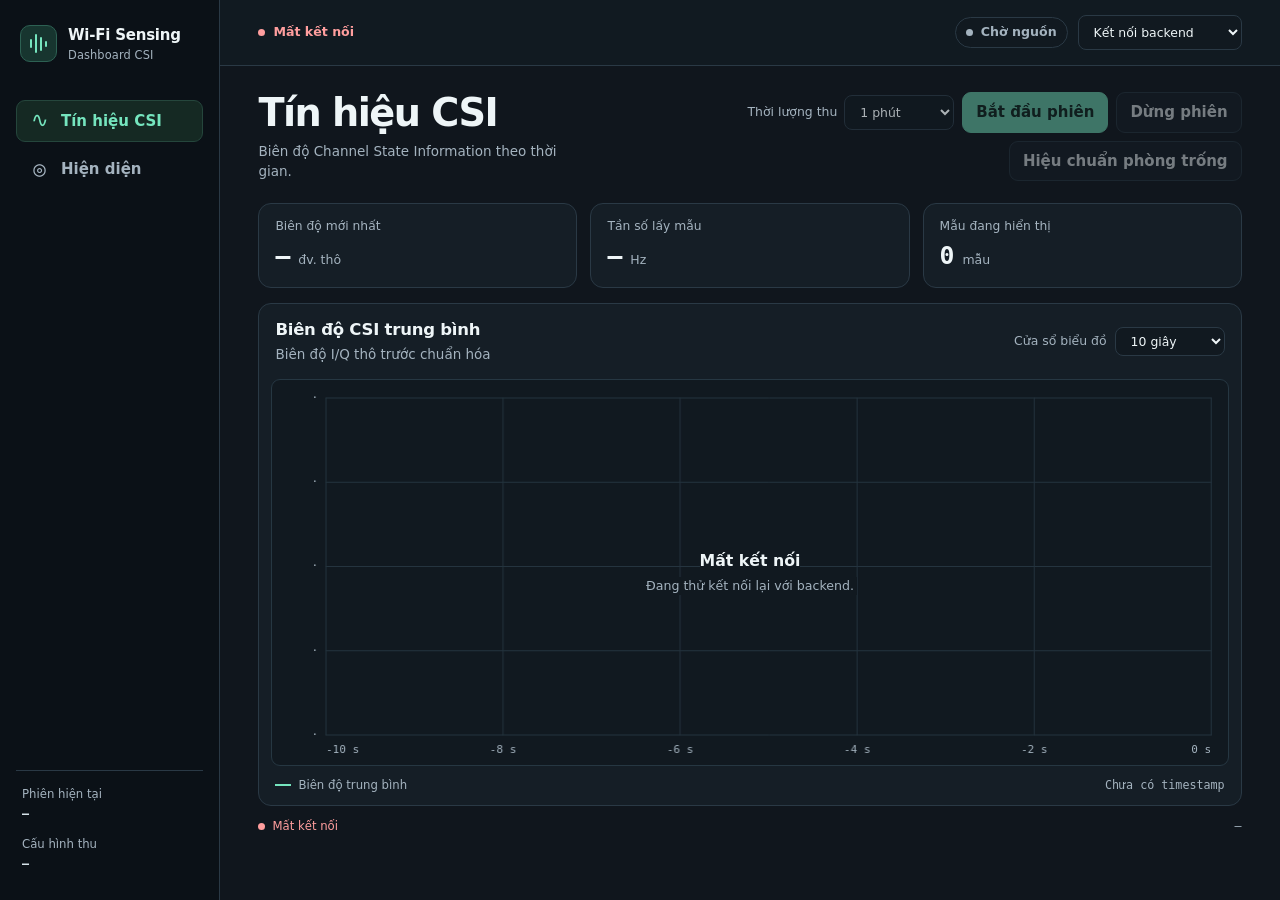
<file: frontend/dashboard/index.html>
<!doctype html>
<html lang="vi">
<head>
  <meta charset="utf-8">
  <meta name="viewport" content="width=device-width, initial-scale=1">
  <meta name="theme-color" content="#10161d">
  <title>Wi-Fi Sensing · Dashboard CSI</title>
  <link rel="icon" href="data:,">
  <link rel="stylesheet" href="./dashboard.css">
  <script type="module" src="./dashboard.js"></script>
</head>
<body>
  <a class="skip-link" href="#main">Đến nội dung</a>
  <div class="app">
    <aside class="sidebar">
      <a class="brand" href="#signal">
        <span class="brand-mark" aria-hidden="true"><i></i><i></i><i></i><i></i></span>
        <span>Wi-Fi Sensing<small>Dashboard CSI</small></span>
      </a>
      <nav class="navigation" aria-label="Màn hình">
        <a id="nav-signal" href="#signal" aria-current="page"><span aria-hidden="true">∿</span>Tín hiệu CSI</a>
        <a id="nav-presence" href="#presence"><span aria-hidden="true">◎</span>Hiện diện</a>
      </nav>
      <div class="sidebar-session">
        <span class="muted">Phiên hiện tại</span>
        <strong class="mono" id="session-id">—</strong>
        <span class="muted">Cấu hình thu</span>
        <strong class="mono" id="capture-info">—</strong>
      </div>
    </aside>

    <div class="workspace">
      <header class="topbar">
        <span class="transport" id="transport" role="status" data-tone="warn">Đang kết nối</span>
        <div class="source-controls">
          <span class="source-tag" id="source-tag" data-source="unknown">Chờ nguồn</span>
          <label class="sr-only" for="source-mode">Chế độ dữ liệu</label>
          <select id="source-mode">
            <option value="backend">Kết nối backend</option>
            <option value="mock">Dữ liệu giả lập</option>
          </select>
        </div>
      </header>

      <main id="main" tabindex="-1">
        <div class="page-heading">
          <div>
            <h1 id="page-title">Tín hiệu CSI</h1>
            <p id="page-description">Biên độ Channel State Information theo thời gian.</p>
          </div>
          <div class="actions" id="session-actions">
            <label class="capture-duration" id="capture-duration-control" for="capture-duration">Thời lượng thu
              <select id="capture-duration" aria-describedby="capture-duration-note" disabled>
                <option value="30">30 giây</option>
                <option value="60" selected>1 phút</option>
                <option value="120">2 phút</option>
              </select>
            </label>
            <button class="primary" type="button" id="start" disabled>Bắt đầu phiên</button>
            <button class="secondary" type="button" id="stop" disabled>Dừng phiên</button>
            <button class="secondary" type="button" id="calibrate-empty" disabled>Hiệu chuẩn phòng trống</button>
            <output class="mono capture-clock" id="capture-clock" aria-label="Thời gian thu còn lại" aria-live="off" hidden></output>
            <p class="capture-duration-note" id="capture-duration-note" hidden></p>
            <p class="capture-duration-note" id="empty-room-note" hidden></p>
          </div>
        </div>
        <div class="notice demo-controls" id="demo-controls" hidden>
          <div><strong>Giả lập</strong><span> · Tín hiệu và tọa độ mẫu</span></div>
          <label for="demo-state">Trạng thái mẫu
            <select id="demo-state">
              <option value="present">Có người</option>
              <option value="empty">Phòng trống</option>
              <option value="waiting">Chờ dữ liệu</option>
              <option value="error">Lỗi mô hình</option>
            </select>
          </label>
        </div>
        <p class="notice error-notice" id="request-error" role="alert" hidden></p>

        <section id="signal-panel" aria-labelledby="page-title">
          <dl class="metrics">
            <div class="panel metric"><dt>Biên độ mới nhất</dt><dd><span id="amplitude">—</span><small>đv. thô</small></dd></div>
            <div class="panel metric"><dt>Tần số lấy mẫu</dt><dd><span id="sample-rate">—</span><small>Hz</small></dd></div>
            <div class="panel metric"><dt>Mẫu đang hiển thị</dt><dd><span id="point-count">0</span><small>mẫu</small></dd></div>
          </dl>

          <article class="panel chart-panel">
            <div class="panel-head">
              <div>
                <h2>Biên độ CSI trung bình</h2>
                <p id="chart-description">Biên độ I/Q thô trước chuẩn hóa</p>
              </div>
              <label class="range-select" for="range">Cửa sổ biểu đồ
                <select id="range">
                  <option value="5">5 giây</option><option value="10" selected>10 giây</option>
                  <option value="20">20 giây</option><option value="30">30 giây</option>
                  <option value="60">1 phút</option><option value="120">2 phút</option>
                </select>
              </label>
            </div>
            <div class="chart-stage" id="chart-stage">
              <canvas id="chart" role="img" aria-label="Biểu đồ biên độ CSI theo thời gian"></canvas>
              <div class="stage-placeholder" id="chart-placeholder">
                <strong id="chart-empty-title">Đang kết nối</strong>
                <span id="chart-empty-note">Đang mở luồng dữ liệu.</span>
              </div>
              <div class="chart-tooltip" id="chart-tooltip" hidden></div>
            </div>
            <footer class="panel-foot">
              <span class="legend"><i class="line-swatch"></i>Biên độ trung bình</span>
              <span id="chart-time" class="mono">Chưa có timestamp</span>
            </footer>
          </article>
        </section>

        <section id="presence-panel" aria-labelledby="page-title" hidden>
          <div class="presence-layout">
            <article class="panel pose-panel">
              <div class="panel-head">
                <div>
                  <h2>Bộ xương 2D</h2>
                  <p id="pose-description">Tọa độ ước lượng thử nghiệm từ CSI</p>
                </div>
                <span class="frame-size mono" id="frame-size">—</span>
              </div>
              <div class="pose-stage">
                <canvas id="skeleton" role="img" aria-label="Bộ xương 2D"></canvas>
                <div class="stage-placeholder" id="pose-placeholder">
                  <strong id="pose-empty-title">Chưa có kết quả</strong>
                  <span id="pose-empty-note">Đang đợi dữ liệu cùng timestamp.</span>
                </div>
              </div>
              <footer class="panel-foot pose-legend">
                <span class="legend"><i class="joint-swatch left"></i>Trái cơ thể</span>
                <span class="legend"><i class="joint-swatch right"></i>Phải cơ thể</span>
                <span id="pose-time" class="mono">Chưa có timestamp</span>
              </footer>
            </article>

            <article class="panel presence-card">
              <h2>Trạng thái trong phòng</h2>
              <div class="verdict" id="verdict" data-tone="neutral">
                <span class="verdict-icon" aria-hidden="true"></span>
                <div>
                  <p id="presence-state" role="status">Chưa có kết quả</p>
                  <p id="presence-note" class="muted">Đang đợi dữ liệu.</p>
                </div>
              </div>
              <div class="probability" id="probability-group" hidden>
                <label for="probability">Điểm hiện diện của mô hình <strong class="mono" id="probability-value">—</strong></label>
                <meter id="probability" min="0" max="1" value="0"></meter>
              </div>
              <dl class="readings">
                <div><dt>Biến thiên CSI</dt><dd id="motion-level" class="mono">—</dd></div>
                <div><dt>Khớp hiển thị</dt><dd id="joint-count" class="mono">—</dd></div>
                <div><dt>Mô hình</dt><dd id="model-version" class="mono">—</dd></div>
                <div><dt>Xử lý tại backend</dt><dd id="backend-latency" class="mono">—</dd></div>
              </dl>
            </article>
          </div>
        </section>

        <footer class="data-status" aria-label="Trạng thái dữ liệu">
          <span id="stream-status" data-tone="neutral" role="status">Chờ dữ liệu</span>
          <span class="mono" id="display-timing">—</span>
        </footer>
      </main>
    </div>
  </div>
</body>
</html>
</file>
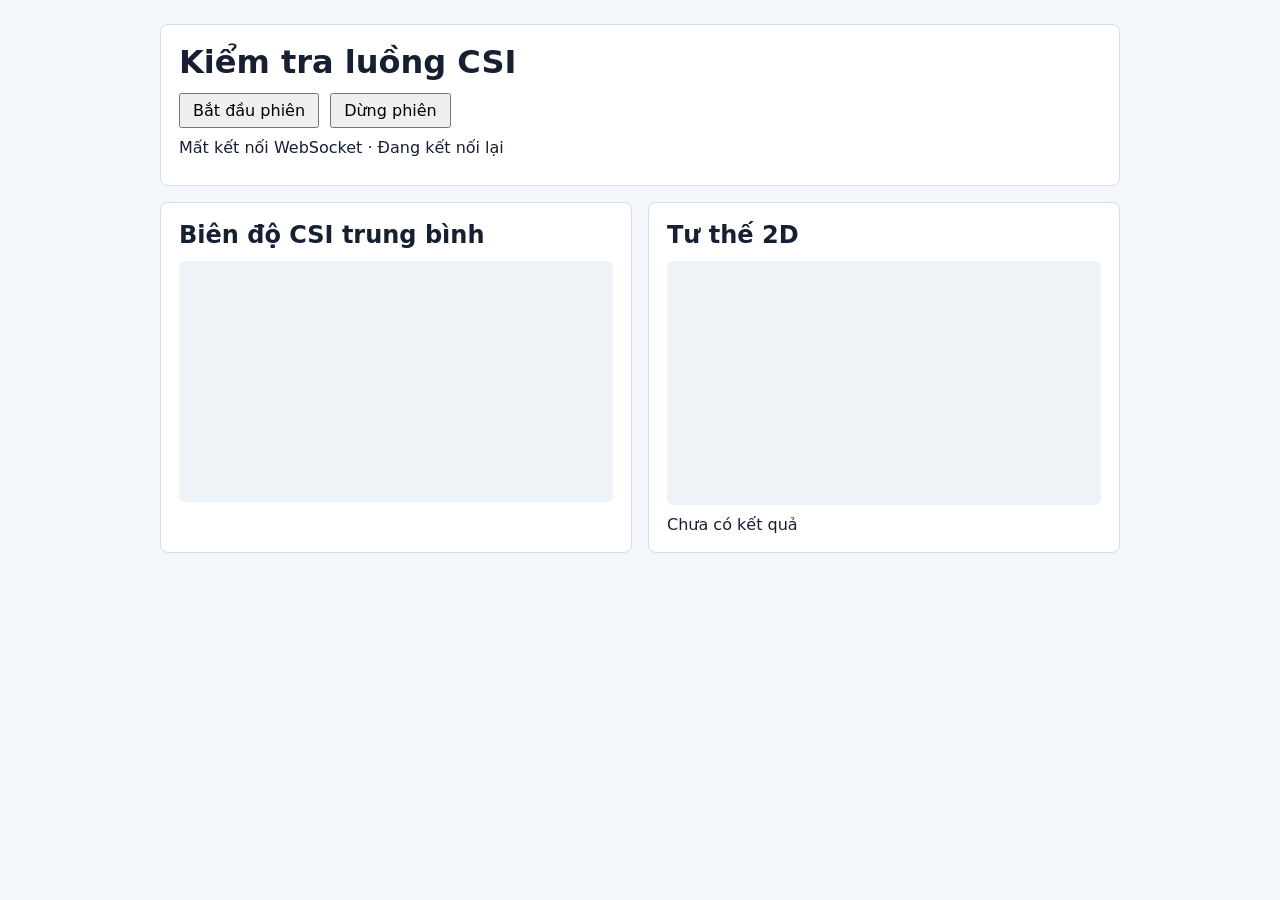
<file: backend/preview.html>
<!doctype html>
<html lang="vi">
<meta charset="utf-8">
<meta name="viewport" content="width=device-width, initial-scale=1">
<link rel="icon" href="data:,">
<title>Kiểm tra luồng CSI</title>
<style>
  body { font: 16px system-ui; background: #f4f7fa; color: #172033; margin: 0 auto; max-width: 960px; padding: 24px; }
  header, section { background: white; border: 1px solid #d6deea; border-radius: 8px; padding: 18px; }
  main { display: grid; grid-template-columns: repeat(auto-fit, minmax(min(100%, 320px), 1fr)); gap: 16px; margin-top: 16px; }
  h1, h2 { margin: 0 0 12px; }
  button { font: inherit; padding: 6px 12px; margin-right: 6px; }
  svg { width: 100%; display: block; background: #eef3f8; border-radius: 6px; }
  output { display: block; margin-top: 10px; overflow-wrap: anywhere; }
</style>
<header>
  <h1>Kiểm tra luồng CSI</h1>
  <button id="start" type="button">Bắt đầu phiên</button>
  <button id="stop" type="button">Dừng phiên</button>
  <output id="status" aria-live="polite">Đang kết nối WebSocket</output>
  <output id="detail"></output>
</header>
<main>
  <section>
    <h2>Biên độ CSI trung bình</h2>
    <svg id="chart" viewBox="0 0 360 200" role="img" aria-label="Biểu đồ biên độ CSI"></svg>
    <output id="chart-range"></output>
  </section>
  <section>
    <h2>Tư thế 2D</h2>
    <svg id="pose" viewBox="0 0 360 202.5" role="img" aria-label="Tọa độ khớp 2D"></svg>
    <output id="presence">Chưa có kết quả</output>
  </section>
</main>
<script>
  const byId = id => document.getElementById(id);
  const stateLabels = {
    idle: 'Chưa chạy', starting: 'Đang tải mô hình', warming_up: 'Đang tích lũy CSI',
    ready: 'Đang cập nhật', insufficient_data: 'Dữ liệu chưa đủ', incompatible: 'Sai cấu hình CSI',
    disconnected: 'Mất nguồn CSI', model_error: 'Lỗi mô hình', source_error: 'Lỗi bản ghi',
    ended: 'Đã phát lại xong', stopped: 'Đã dừng',
  };
  const edges = [[11,12],[11,13],[13,15],[12,14],[14,16],[11,23],[12,24],[23,24],
    [23,25],[25,27],[24,26],[26,28],[27,31],[28,32]];
  let sessionId = null;

  function clearResult() {
    byId('pose').replaceChildren();
    byId('chart').replaceChildren();
    byId('chart-range').textContent = '';
    byId('presence').textContent = 'Chưa có kết quả';
  }

  function draw(target, tag, attrs) {
    const element = document.createElementNS('http://www.w3.org/2000/svg', tag);
    for (const [key, value] of Object.entries(attrs)) element.setAttribute(key, value);
    byId(target).append(element);
  }

  function render(message) {
    if (sessionId !== message.session_id) {
      sessionId = message.session_id;
      clearResult();
    }
    if (message.type === 'status') {
      const source = message.source === 'replay' ? 'Phát lại CSI đã lưu' : 'Thu CSI trực tiếp';
      byId('status').textContent = [source, stateLabels[message.status], message.reason].filter(Boolean).join(' · ');
      if (message.status !== 'ready') {
        clearResult();
        byId('detail').textContent = '';
      }
    } else if (message.type === 'chart') {
      const values = message.points.map(point => point.value);
      const min = Math.min(...values), max = Math.max(...values);
      const first = message.points[0].timestamp_ms;
      const last = message.points.at(-1).timestamp_ms;
      const points = message.points.map(point =>
        `${10 + 340 * (point.timestamp_ms - first) / Math.max(1, last - first)},${190 - 180 * (point.value - min) / (max - min || 1)}`);
      byId('chart').replaceChildren();
      draw('chart', 'polyline', {points: points.join(' '), fill: 'none', stroke: '#145d9c', 'stroke-width': 2});
      byId('chart-range').textContent = `${values.length} mẫu · Biên độ ${min.toFixed(1)}–${max.toFixed(1)}`;
    } else if (message.type === 'pose') {
      const timing = message.timing_ms?.backend;
      byId('detail').textContent = `CSI ${new Date(message.timestamp_ms).toLocaleTimeString('vi-VN')} · Model ${message.model_version}`
        + (Number.isFinite(timing) ? ` · Backend ${timing} ms` : '');
      const probability = Number.isFinite(message.presence_probability)
        ? ` · Điểm mô hình ${(100 * message.presence_probability).toFixed(1)}%` : '';
      byId('presence').textContent = message.calibration_active ? 'Đang lấy nền phòng trống'
        : message.presence_reason === 'EMPTY_REFERENCE_REQUIRED'
        ? 'Cần hiệu chuẩn phòng trống trên dashboard'
        : message.presence_pending ? 'Đang xác nhận có người'
        : `Kết quả ${message.person_present ? 'có người' : 'phòng trống'}${probability}`;
      byId('pose').replaceChildren();
      const joints = new Map(message.keypoints.map(joint => [joint.id, joint]));
      for (const [left, right] of edges) {
        const a = joints.get(left), b = joints.get(right);
        if (a && b) draw('pose', 'line', {x1: a.x_norm * 360, y1: a.y_norm * 202.5,
          x2: b.x_norm * 360, y2: b.y_norm * 202.5, stroke: '#145d9c', 'stroke-width': 2});
      }
      for (const joint of joints.values()) draw('pose', 'circle',
        {cx: joint.x_norm * 360, cy: joint.y_norm * 202.5, r: 2.1, fill: '#1b7875'});
    }
  }

  function connect() {
    const protocol = location.protocol === 'https:' ? 'wss:' : 'ws:';
    const socket = new WebSocket(`${protocol}//${location.host}/ws`);
    socket.onmessage = event => render(JSON.parse(event.data));
    socket.onclose = () => {
      clearResult();
      byId('detail').textContent = '';
      byId('status').textContent = 'Mất kết nối WebSocket · Đang kết nối lại';
      setTimeout(connect, 1000);
    };
  }

  for (const action of ['start', 'stop']) {
    byId(action).onclick = async () => {
      try {
        const response = await fetch(`/api/session/${action}`, {method: 'POST'});
        if (!response.ok) byId('detail').textContent = `Lệnh thất bại (HTTP ${response.status})`;
      } catch {
        byId('detail').textContent = 'Không kết nối được backend';
      }
    };
  }
  connect();
</script>
</html>
</file>
<file: frontend/dashboard/dashboard.css>
:root {
  color-scheme: dark;
  --background: #10161d;
  --sidebar: #0b1117;
  --panel: #151e26;
  --stage: #111920;
  --border: #2a3945;
  --muted: #a4b3bf;
  --ink: #eef5f7;
  --accent: #75e5be;
  --accent-bg: #17352f;
  --amber: #f5c078;
  --error: #ff9e9e;
  --mono: "IBM Plex Mono", Consolas, monospace;
  font: 15px/1.5 Inter, "Segoe UI", system-ui, sans-serif;
}

* { box-sizing: border-box; }
[hidden] { display: none !important; }
body { margin: 0; background: var(--background); color: var(--ink); }
a { color: inherit; text-decoration: none; }
button, select { font: inherit; }
button { cursor: pointer; }
button:disabled { cursor: not-allowed; opacity: .46; }
button:focus-visible, a:focus-visible, select:focus-visible {
  outline: 2px solid var(--accent); outline-offset: 3px;
}
select {
  color: var(--ink); background: var(--stage); border: 1px solid var(--border);
  border-radius: 8px; padding: 8px 30px 8px 11px; max-width: 100%;
}
.sr-only, .skip-link:not(:focus) {
  position: absolute; width: 1px; height: 1px; padding: 0; overflow: hidden;
  clip-path: inset(50%); white-space: nowrap;
}
.skip-link:focus { position: fixed; top: 10px; left: 10px; z-index: 5; background: var(--panel); padding: 10px; }
.mono { font-family: var(--mono); font-variant-numeric: tabular-nums; }
.muted { color: var(--muted); }

.app { display: grid; grid-template-columns: 220px minmax(0, 1fr); min-height: 100vh; }
.sidebar {
  display: flex; flex-direction: column; gap: 36px; min-width: 0; padding: 24px 16px;
  background: var(--sidebar); border-right: 1px solid var(--border);
}
.brand {
  display: flex; align-items: center; gap: 11px; padding-inline: 4px;
  width: fit-content; font-weight: 730; letter-spacing: -.015em;
}
.brand small { display: block; font-size: .76rem; color: var(--muted); font-weight: 500; letter-spacing: .01em; }
.brand-mark {
  width: 37px; height: 37px; display: flex; justify-content: center; align-items: center; gap: 3px;
  background: var(--accent-bg); border: 1px solid #2d6153; border-radius: 10px;
}
.brand-mark i { width: 2px; border-radius: 3px; background: var(--accent); height: 9px; }
.brand-mark i:nth-child(2) { height: 19px; }
.brand-mark i:nth-child(3) { height: 14px; }
.brand-mark i:nth-child(4) { height: 6px; }
.navigation { display: grid; gap: 6px; }
.navigation a {
  display: flex; align-items: center; gap: 11px; min-width: 0;
  color: var(--muted); border: 1px solid transparent; padding: 9px 12px; border-radius: 9px; font-weight: 640;
}
.navigation a:hover { background: #19232c; color: var(--ink); }
.navigation a[aria-current] { background: #152923; color: var(--accent); border-color: #25463c; }
.navigation span { width: 21px; font: 21px/1 var(--mono); text-align: center; }
.sidebar-session {
  display: grid; gap: 3px; margin-top: auto; padding: 15px 6px 2px;
  border-top: 1px solid var(--border); font-size: .78rem;
}
.sidebar-session strong { color: #d7e4ea; overflow-wrap: anywhere; font-size: .78rem; font-weight: 550; }
.sidebar-session strong + span { margin-top: 9px; }

.workspace { min-width: 0; }
.topbar {
  display: flex; align-items: center; justify-content: space-between; gap: 12px;
  min-height: 66px; padding: 10px clamp(18px, 3vw, 42px); border-bottom: 1px solid var(--border);
  background: #111a21;
}
.transport, .source-tag {
  display: inline-flex; align-items: center; gap: 8px; font-size: .84rem; font-weight: 650;
}
.transport::before, .source-tag::before, #stream-status::before {
  content: ""; display: inline-block; width: 7px; height: 7px; flex: none;
  border-radius: 50%; background: currentColor;
}
[data-tone="ok"] { color: var(--accent); }
[data-tone="warn"] { color: var(--amber); }
[data-tone="error"] { color: var(--error); }
[data-tone="neutral"] { color: var(--muted); }
.source-controls { display: flex; align-items: center; flex-wrap: wrap; gap: 10px; justify-content: end; }
.source-controls select { font-size: .83rem; }
.source-tag {
  border: 1px solid var(--border); border-radius: 999px; padding: 5px 10px;
  color: var(--muted); background: var(--stage);
}
.source-tag[data-source="live"] { background: var(--accent-bg); color: var(--accent); border-color: #346456; }
.source-tag[data-source="replay"] { background: #202b40; color: #c0d6ff; border-color: #3a4d6b; }
.source-tag[data-source="mock"] { background: #332b20; color: var(--amber); border-color: #685036; }

main { max-width: 1440px; margin-inline: auto; padding: 26px clamp(18px, 3vw, 42px) 24px; }
h1, h2, p, dl, dd { margin: 0; }
h1 { font-size: clamp(1.85rem, 3.1vw, 2.55rem); line-height: 1.12; font-weight: 740; letter-spacing: -.04em; }
h2 { font-size: 1.1rem; font-weight: 690; letter-spacing: -.014em; }
.page-heading { display: flex; align-items: center; justify-content: space-between; gap: 16px; margin-bottom: 22px; }
.page-heading p, .panel-head p { margin-top: 6px; color: var(--muted); font-size: .9rem; }
.actions { display: flex; flex-wrap: wrap; align-items: center; justify-content: end; gap: 8px; }
.capture-duration { display: inline-flex; align-items: center; gap: 7px; font-size: .83rem; color: var(--muted); }
.page-heading .capture-duration-note { flex-basis: 100%; margin: 0; text-align: end; font-size: .8rem; }
.capture-clock { color: var(--accent); font-size: .82rem; white-space: nowrap; }
.actions button { border: 1px solid var(--border); border-radius: 9px; padding: 8px 13px; font-weight: 680; }
.actions .primary { background: var(--accent); color: #102820; border-color: var(--accent); }
.actions .primary:hover:not(:disabled) { background: #a3f3d6; }
.actions .secondary { background: var(--panel); color: var(--ink); }
.actions .secondary:hover:not(:disabled) { background: #263641; }
.notice { margin-bottom: 15px; padding: 10px 13px; border-radius: 9px; }
.demo-controls {
  display: flex; flex-wrap: wrap; justify-content: space-between; align-items: center; gap: 8px 15px;
  background: #28241e; border: 1px solid #5c4834; color: #f3d4a7; font-size: .88rem;
}
.demo-controls label, .range-select { display: inline-flex; align-items: center; gap: 8px; }
.demo-controls select { padding-block: 5px; }
.error-notice { background: #312225; border: 1px solid #72454b; color: var(--error); }

.panel { background: var(--panel); border: 1px solid var(--border); border-radius: 13px; min-width: 0; }
.metrics { display: grid; grid-template-columns: repeat(3, minmax(0, 1fr)); gap: 13px; margin-bottom: 15px; }
.metric { padding: 13px 16px; }
.metric dt { color: var(--muted); font-size: .82rem; }
.metric dd { display: flex; align-items: baseline; flex-wrap: wrap; gap: 5px 8px; margin-top: 2px; }
.metric dd span { font: 650 clamp(1.25rem, 2.5vw, 1.65rem)/1.45 var(--mono); }
.metric dd small { color: var(--muted); }
.panel-head, .panel-foot {
  display: flex; flex-wrap: wrap; justify-content: space-between; align-items: center; gap: 8px 14px;
  padding: 14px 16px;
}
.panel-head p { margin-top: 2px; }
.panel-foot { color: var(--muted); font-size: .78rem; padding-block: 11px; }
.panel-foot .mono { overflow-wrap: anywhere; }
.range-select { font-size: .83rem; color: var(--muted); }
.range-select select { padding-block: 5px; }
.chart-stage, .pose-stage {
  position: relative; margin-inline: 12px; background: var(--stage);
  border: 1px solid #263742; border-radius: 9px; overflow: hidden;
}
.chart-stage { height: clamp(260px, 43vh, 430px); }
.pose-stage { aspect-ratio: 16 / 9; min-height: 200px; max-height: min(56vh, 510px); }
canvas { position: absolute; inset: 0; display: block; width: 100%; height: 100%; }
.stage-placeholder {
  position: absolute; inset: 0; display: grid; place-content: center; justify-items: center;
  gap: 4px; color: var(--muted); padding: 20px; text-align: center; pointer-events: none;
}
.stage-placeholder strong { color: var(--ink); background: var(--stage); font-size: 1.05rem; }
.stage-placeholder span { background: var(--stage); padding-inline: 3px; font-size: .84rem; }
.chart-tooltip {
  position: absolute; z-index: 1; top: 9px; left: 0; pointer-events: none; white-space: nowrap;
  border: 1px solid #3d5b61; border-radius: 7px; padding: 5px 8px;
  color: var(--ink); background: #17252d; font: .74rem/1.5 var(--mono);
}
.legend { display: inline-flex; align-items: center; gap: 7px; }
.line-swatch { width: 16px; height: 2px; background: var(--accent); }
.joint-swatch { width: 8px; height: 8px; border-radius: 50%; }
.joint-swatch.left { background: var(--accent); }
.joint-swatch.right { background: var(--amber); }

.presence-layout { display: grid; grid-template-columns: minmax(0, 1fr) minmax(245px, 300px); gap: 15px; align-items: start; }
.frame-size { color: var(--muted); font-size: .79rem; }
.pose-legend { justify-content: start; }
.pose-legend .mono { margin-left: auto; }
.presence-card { padding: 16px; }
.verdict { display: flex; align-items: center; gap: 11px; margin-top: 16px; padding: 12px; border: 1px solid var(--border); border-radius: 10px; background: var(--stage); }
.verdict[data-tone="ok"] { background: #17312a; border-color: #365e52; }
.verdict[data-tone="error"] { background: #2e2226; border-color: #72454b; }
.verdict-icon { display: grid; place-items: center; flex: 0 0 34px; height: 34px; border-radius: 50%; border: 1px solid currentColor; }
.verdict-icon::after { content: ""; display: block; width: 9px; height: 9px; border-radius: 50%; background: currentColor; }
#presence-state { font-size: 1.14rem; font-weight: 730; line-height: 1.25; }
#presence-note { font-size: .78rem; margin-top: 3px; }
.probability { margin-top: 16px; }
.probability label { display: flex; justify-content: space-between; align-items: center; gap: 8px; font-size: .83rem; color: var(--muted); }
.probability strong { color: var(--ink); }
meter { width: 100%; height: 12px; margin-top: 6px; }
meter::-webkit-meter-bar { background: #23333e; border: 0; }
meter::-webkit-meter-optimum-value { background: var(--accent); }
meter::-moz-meter-bar { background: var(--accent); }
.readings { margin-top: 16px; border-top: 1px solid var(--border); }
.readings div { display: flex; justify-content: space-between; gap: 10px; padding-top: 9px; font-size: .8rem; }
.readings dt { color: var(--muted); }
.readings dd { text-align: right; overflow-wrap: anywhere; }
.data-status {
  display: flex; flex-wrap: wrap; justify-content: space-between; align-items: center; gap: 5px 12px;
  padding-top: 12px; color: var(--muted); font-size: .78rem;
}
#stream-status { display: inline-flex; gap: 7px; align-items: center; }

@media (max-width: 1050px) {
  .app { grid-template-columns: 172px minmax(0, 1fr); }
  .sidebar { padding-inline: 12px; }
  .presence-layout { grid-template-columns: minmax(0, 1fr) minmax(215px, 250px); }
}
@media (max-width: 800px) {
  .app { display: block; }
  .sidebar { flex-direction: row; flex-wrap: wrap; justify-content: space-between; align-items: center; gap: 10px; border: 0; border-bottom: 1px solid var(--border); padding: 10px 16px; }
  .navigation { display: flex; flex-wrap: wrap; }
  .navigation a { padding: 6px 9px; font-size: .87rem; }
  .sidebar-session { display: none; }
  .topbar { min-height: 54px; }
}
@media (max-width: 740px) {
  .presence-layout { grid-template-columns: minmax(0, 1fr); }
  .presence-card { grid-row: 1; }
}
@media (max-width: 640px) {
  .page-heading { align-items: start; flex-direction: column; gap: 10px; margin-bottom: 15px; }
  .actions { justify-content: start; }
  .page-heading .capture-duration-note { text-align: start; }
  main { padding-top: 19px; }
  .metric { padding: 8px 9px; }
  .metrics { gap: 7px; }
  .metric dt { font-size: .73rem; }
  .metric dd small { font-size: .71rem; }
  .topbar { flex-wrap: wrap; }
  .source-controls { justify-content: start; }
  .pose-legend .mono { margin-left: 0; }
}
</file>
